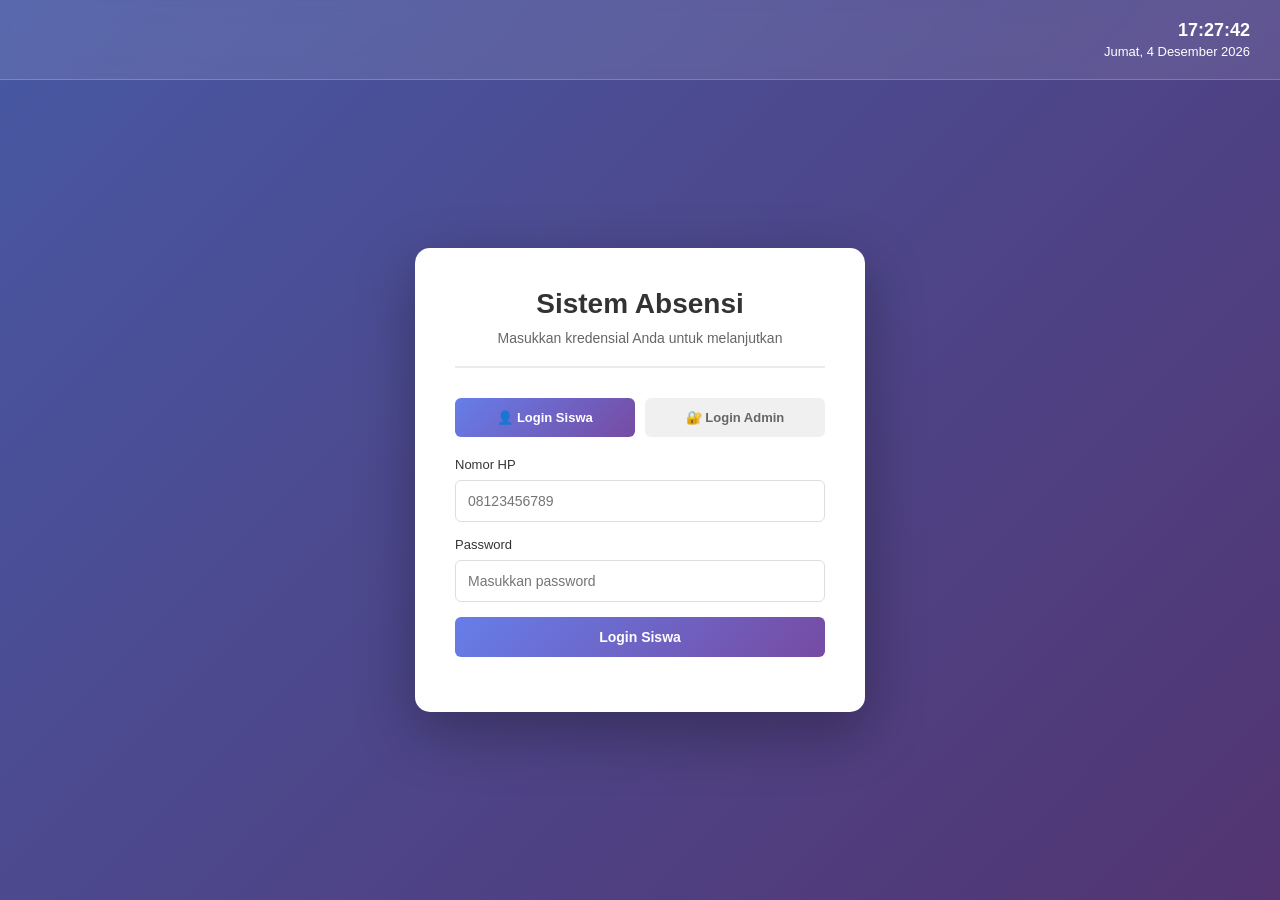
<file: index.html>
<!DOCTYPE html>
<html lang="id">
<head>
    <meta charset="UTF-8">
    <meta name="viewport" content="width=device-width, initial-scale=1.0">
    <title>Sistem Absensi QR Code - Login</title>
    <link rel="stylesheet" href="assets/css/main.css">
    <style>
        body {
            margin: 0;
            padding: 0;
            font-family: 'Segoe UI', Tahoma, Geneva, Verdana, sans-serif;
            background: linear-gradient(135deg, #667eea 0%, #764ba2 100%);
            min-height: 100vh;
        }
        
        .login-page {
            position: relative;
            width: 100%;
            min-height: 100vh;
            overflow: hidden;
        }
        
        .login-background {
            position: absolute;
            top: 0;
            left: 0;
            width: 100%;
            height: 100%;
            background: linear-gradient(135deg, #667eea 0%, #764ba2 100%);
            background-size: cover;
            background-position: center;
            z-index: 1;
        }
        
        .login-background::before {
            content: '';
            position: absolute;
            top: 0;
            left: 0;
            width: 100%;
            height: 100%;
            background: rgba(0, 0, 0, 0.3);
            z-index: 1;
        }
        
        .login-header-top {
            position: absolute;
            top: 0;
            left: 0;
            right: 0;
            height: 80px;
            display: flex;
            justify-content: space-between;
            align-items: center;
            padding: 15px 30px;
            z-index: 10;
            background: rgba(255, 255, 255, 0.1);
            backdrop-filter: blur(10px);
            border-bottom: 1px solid rgba(255, 255, 255, 0.2);
        }
        
        .logo-left {
            max-width: 80px;
            max-height: 80px;
            display: flex;
            align-items: center;
            justify-content: center;
            border-radius: 8px;
            overflow: hidden;
        }
        
        .clock-date {
            text-align: right;
            color: white;
            font-size: 13px;
            line-height: 1.4;
        }
        
        .clock-date .time {
            font-size: 18px;
            font-weight: bold;
        }
        
        .login-content {
            position: relative;
            z-index: 5;
            width: 100%;
            min-height: 100vh;
            display: flex;
            justify-content: center;
            align-items: center;
            padding: 20px;
            box-sizing: border-box;
        }
        
        .login-box-custom {
            background: white;
            border-radius: 15px;
            box-shadow: 0 20px 60px rgba(0, 0, 0, 0.3);
            padding: 40px;
            max-width: 450px;
            width: 100%;
            margin-top: 60px;
        }
        
        .login-box-custom .login-header {
            text-align: center;
            margin-bottom: 30px;
        }
        
        .login-box-custom h1 {
            color: #333;
            margin: 0;
            font-size: 28px;
            margin-bottom: 10px;
        }
        
        .login-box-custom p {
            color: #666;
            margin: 0;
            font-size: 14px;
        }
        
        .form-group label {
            display: block;
            margin-bottom: 8px;
            color: #333;
            font-weight: 500;
            font-size: 13px;
        }
        
        .form-group input {
            width: 100%;
            padding: 12px;
            border: 1px solid #ddd;
            border-radius: 6px;
            font-size: 14px;
            box-sizing: border-box;
            margin-bottom: 15px;
            transition: all 0.3s ease;
        }
        
        .form-group input:focus {
            outline: none;
            border-color: #667eea;
            box-shadow: 0 0 0 3px rgba(102, 126, 234, 0.1);
        }
        
        .tab-buttons {
            display: grid;
            grid-template-columns: 1fr 1fr;
            gap: 10px;
            margin-bottom: 20px;
        }
        
        .tab-btn {
            padding: 12px;
            border: none;
            border-radius: 6px;
            cursor: pointer;
            font-weight: 600;
            font-size: 13px;
            transition: all 0.3s ease;
            background: #f0f0f0;
            color: #666;
        }
        
        .tab-btn.active {
            background: linear-gradient(135deg, #667eea 0%, #764ba2 100%);
            color: white;
        }
        
        .btn-login {
            width: 100%;
            padding: 12px;
            background: linear-gradient(135deg, #667eea 0%, #764ba2 100%);
            color: white;
            border: none;
            border-radius: 6px;
            font-size: 14px;
            font-weight: 600;
            cursor: pointer;
            transition: all 0.3s ease;
            margin-bottom: 15px;
        }
        
        .btn-login:hover {
            transform: translateY(-2px);
            box-shadow: 0 10px 20px rgba(102, 126, 234, 0.3);
        }
        
        .alert-custom {
            padding: 12px 15px;
            border-radius: 6px;
            margin-bottom: 15px;
            font-size: 13px;
        }
        
        .alert-error {
            background: #f8d7da;
            color: #721c24;
            border: 1px solid #f5c6cb;
        }
        
        .alert-success {
            background: #d4edda;
            color: #155724;
            border: 1px solid #c3e6cb;
        }
        
        @media (max-width: 600px) {
            .login-box-custom {
                padding: 25px;
                margin-top: 100px;
            }
            
            .login-box-custom h1 {
                font-size: 22px;
            }
            
            .logo-left, .logo-right {
                max-width: 50px;
                max-height: 50px;
                font-size: 12px;
            }
            
            .login-header-top {
                height: 70px;
                padding: 10px 15px;
            }
        }
    </style>
</head>
<body>
    <div class="login-page">
        <!-- Background -->
        <div class="login-background" id="loginBackground"></div>
        
        <!-- Top Header with Logo and Clock -->
        <div class="login-header-top">
            <div class="logo-left" id="logoLeft">
                <!-- Logo will be loaded from localStorage -->
            </div>
            
            <div class="clock-date">
                <div class="time" id="clockTime">00:00:00</div>
                <div id="clockDate">Monday, 01 Jan 2024</div>
            </div>
        </div>
        
        <!-- Login Content -->
        <div class="login-content">
            <div class="login-box-custom">
                <div class="login-header">
                    <h1>Sistem Absensi</h1>
                    <p>Masukkan kredensial Anda untuk melanjutkan</p>
                </div>
                
                <div id="alertContainer"></div>
                
                <!-- Tab Navigation -->
                <div class="tab-buttons">
                    <button type="button" class="tab-btn active" id="tabSiswa" onclick="switchTab('siswa')">
                        👤 Login Siswa
                    </button>
                    <button type="button" class="tab-btn" id="tabAdmin" onclick="switchTab('admin')">
                        🔐 Login Admin
                    </button>
                </div>
                
                <!-- Student Login Form -->
                <form id="formSiswa">
                    <div class="form-group">
                        <label for="nomor_hp">Nomor HP</label>
                        <input type="text" id="nomor_hp" placeholder="08123456789" required>
                    </div>
                    
                    <div class="form-group">
                        <label for="password">Password</label>
                        <input type="password" id="password" placeholder="Masukkan password" required>
                    </div>
                    
                    <button type="submit" class="btn-login">Login Siswa</button>
                </form>
                
                <!-- Admin Login Form -->
                <form id="formAdmin" style="display: none;">
                    <div class="form-group">
                        <label for="username">Username</label>
                        <input type="text" id="username" placeholder="admin" required>
                    </div>
                    
                    <div class="form-group">
                        <label for="passwordAdmin">Password</label>
                        <input type="password" id="passwordAdmin" placeholder="Masukkan password" required>
                    </div>
                    
                    <button type="submit" class="btn-login">Login Admin</button>
                </form>
            </div>
        </div>
    </div>

    <script src="data.js"></script>
    <script src="assets/js/utils.js"></script>
    <script>
        // Clear existing session on login page
        DB.clearSession();
        
        // Load styling from localStorage
        function loadLoginPageStyling() {
            const customBackground = localStorage.getItem('login_background_image');
            if (customBackground) {
                document.getElementById('loginBackground').style.backgroundImage = `url('${customBackground}')`;
            }
            
            const logoLeftImage = localStorage.getItem('login_logo_left_image');
            const logoLeftContainer = document.getElementById('logoLeft');
            
            if (logoLeftImage) {
                // Load logo left image
                logoLeftContainer.innerHTML = '';
                const logoImg = document.createElement('img');
                logoImg.src = logoLeftImage;
                logoImg.style.maxWidth = '100%';
                logoImg.style.maxHeight = '100%';
                logoImg.style.objectFit = 'contain';
                logoLeftContainer.appendChild(logoImg);
            }
        }
        
        // Update clock and date
        function updateClockAndDate() {
            const now = new Date();
            
            const hours = String(now.getHours()).padStart(2, '0');
            const minutes = String(now.getMinutes()).padStart(2, '0');
            const seconds = String(now.getSeconds()).padStart(2, '0');
            document.getElementById('clockTime').textContent = `${hours}:${minutes}:${seconds}`;
            
            const options = { weekday: 'long', year: 'numeric', month: 'long', day: 'numeric' };
            const dateStr = now.toLocaleDateString('id-ID', options);
            document.getElementById('clockDate').textContent = dateStr;
        }
        
        // Switch Tab
        function switchTab(tab) {
            const formSiswa = document.getElementById('formSiswa');
            const formAdmin = document.getElementById('formAdmin');
            const tabSiswa = document.getElementById('tabSiswa');
            const tabAdmin = document.getElementById('tabAdmin');
            
            if (tab === 'siswa') {
                formSiswa.style.display = 'block';
                formAdmin.style.display = 'none';
                tabSiswa.classList.add('active');
                tabAdmin.classList.remove('active');
            } else {
                formSiswa.style.display = 'none';
                formAdmin.style.display = 'block';
                tabSiswa.classList.remove('active');
                tabAdmin.classList.add('active');
            }
        }
        
        // Student Login Handler
        document.getElementById('formSiswa').addEventListener('submit', function(e) {
            e.preventDefault();
            
            const nomor_hp = document.getElementById('nomor_hp').value.trim();
            const password = document.getElementById('password').value;
            
            if (!nomor_hp || !password) {
                showAlert('Nomor HP dan Password harus diisi!', 'error');
                return;
            }
            
            const siswa = DB.loginSiswa(nomor_hp, password);
            if (siswa) {
                DB.setSession({
                    type: 'siswa',
                    id: siswa.id,
                    nama: siswa.nama
                });
                // Redirect to QR verification after login
                showAlert('✓ Login berhasil! Melakukan verifikasi QR...', 'success');
                setTimeout(() => {
                    redirectTo('qr-verification.html');
                }, 1000);
            } else {
                showAlert('Nomor HP atau Password salah!', 'error');
            }
        });
        
        // Admin Login Handler
        document.getElementById('formAdmin').addEventListener('submit', function(e) {
            e.preventDefault();
            
            const username = document.getElementById('username').value.trim();
            const password = document.getElementById('passwordAdmin').value;
            
            if (!username || !password) {
                showAlert('Username dan Password harus diisi!', 'error');
                return;
            }
            
            const admin = DB.loginAdmin(username, password);
            if (admin) {
                DB.setSession({
                    type: 'admin',
                    id: admin.id,
                    nama: admin.nama
                });
                // Admin goes directly to admin panel (no QR verification)
                showAlert('✓ Login admin berhasil!', 'success');
                setTimeout(() => {
                    redirectTo('admin.html');
                }, 1000);
            } else {
                showAlert('Username atau Password salah!', 'error');
            }
        });
        
        // Show Alert
        function showAlert(message, type = 'info') {
            const alertDiv = document.createElement('div');
            alertDiv.className = `alert-custom alert-${type}`;
            alertDiv.innerHTML = `<span>${message}</span>`;
            
            const container = document.getElementById('alertContainer');
            container.innerHTML = '';
            container.appendChild(alertDiv);
            
            if (type !== 'error') {
                setTimeout(() => {
                    alertDiv.remove();
                }, 3000);
            }
        }
        
        // Check if already logged in
        const session = localStorage.getItem('session');
        if (session) {
            const sessionData = JSON.parse(session);
            if (sessionData.type === 'siswa') {
                // Redirect to absen-user if already logged in
                redirectTo('absen-user.html');
            } else if (sessionData.type === 'admin') {
                // Redirect to admin if already logged in
                redirectTo('admin.html');
            }
        }
        
        // Initialize
        loadLoginPageStyling();
        updateClockAndDate();
        setInterval(updateClockAndDate, 1000);
    </script>
</body>
</html>
</file>
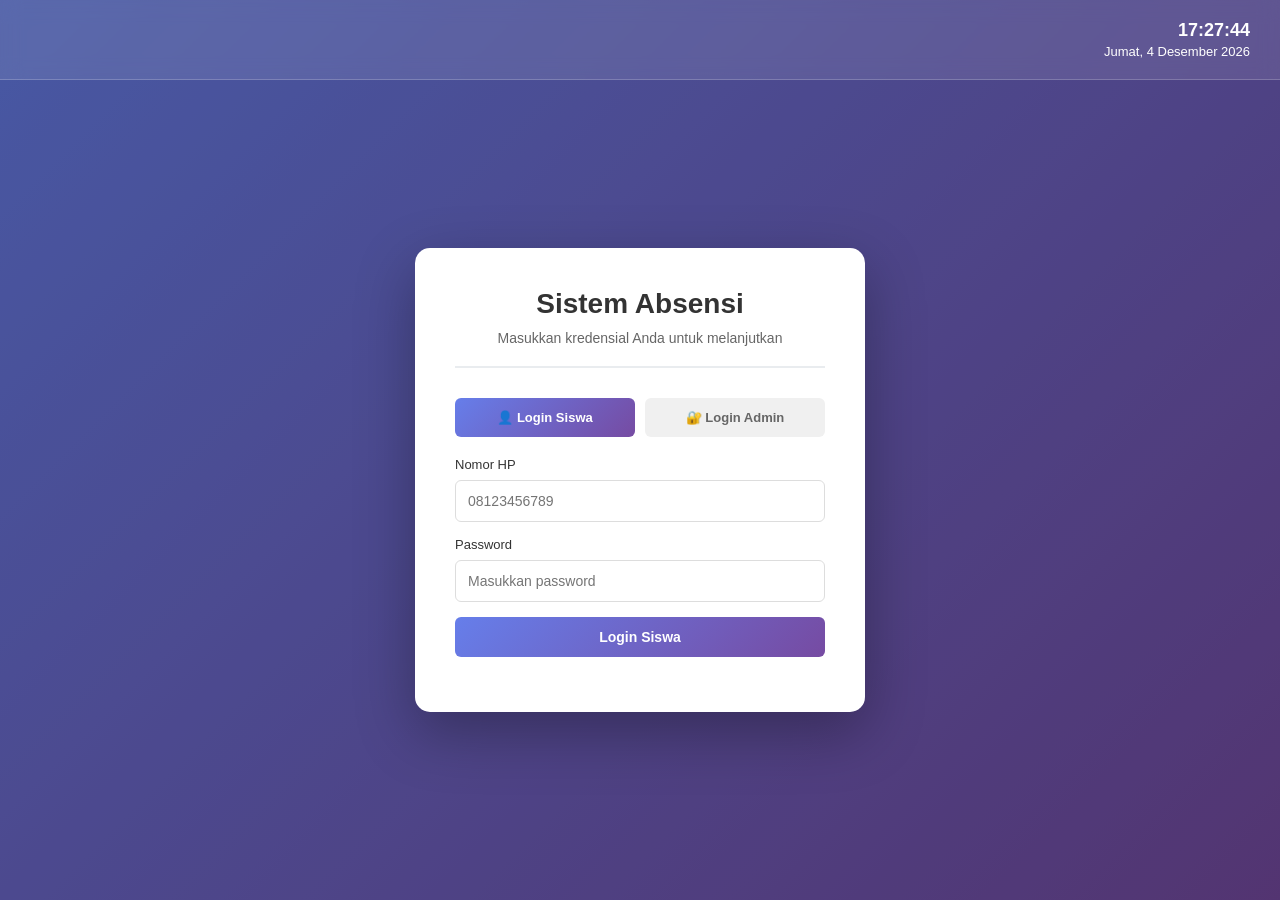
<file: absen-user.html>
<!DOCTYPE html>
<html lang="id">
<head>
    <meta charset="UTF-8">
    <meta name="viewport" content="width=device-width, initial-scale=1.0">
    <title>Absensi Masuk - Sistem Absensi</title>
    <link rel="stylesheet" href="assets/css/main.css">
</head>
<body>
    <div class="container">
        <div class="absen-box">
            <div class="absen-header">
                <h1>Absensi Masuk (Pagi)</h1>
                <p id="tanggal"></p>
            </div>
            
            <div id="alertContainer"></div>
            
            <!-- Time Display -->
            <div class="time-display">
                <div class="time" id="timeDisplay">06:00:00</div>
                <div class="status" id="timeStatus">Menunggu...</div>
            </div>
            
            <!-- Student Info -->
            <div style="background: #f8f9fa; padding: 15px; border-radius: 8px; margin-bottom: 20px;">
                <div style="display: grid; grid-template-columns: 1fr 1fr; gap: 10px; font-size: 14px;">
                    <div>
                        <p style="color: #666; margin-bottom: 3px;">Nama</p>
                        <p style="font-weight: 600;" id="studentName">-</p>
                    </div>
                    <div>
                        <p style="color: #666; margin-bottom: 3px;">Kelas</p>
                        <p style="font-weight: 600;" id="studentClass">-</p>
                    </div>
                    <div>
                        <p style="color: #666; margin-bottom: 3px;">Bidang</p>
                        <p style="font-weight: 600;" id="studentField">-</p>
                    </div>
                    <div>
                        <p style="color: #666; margin-bottom: 3px;">No HP</p>
                        <p style="font-weight: 600;" id="studentPhone">-</p>
                    </div>
                </div>
            </div>
            
            <!-- Attendance Form -->
            <form id="absenForm" class="absen-form">
                <div class="form-group">
                    <label for="status">Pilih Status Kehadiran</label>
                    <select id="status" name="status" required>
                        <option value="">-- Pilih Status --</option>
                        <option value="Hadir">Hadir</option>
                        <option value="Sakit">Sakit</option>
                        <option value="Izin">Izin</option>
                        <option value="Absen">Absen</option>
                    </select>
                </div>
                
                <!-- Conditional fields for Sakit/Izin/Absen -->
                <div id="reasonSection" style="display: none;">
                    <div class="form-group">
                        <label for="keterangan">Keterangan</label>
                        <textarea id="keterangan" name="keterangan" rows="3" placeholder="Jelaskan alasan Anda..."></textarea>
                    </div>
                    
                    <div class="form-group">
                        <label for="buktiFile">Bukti (Foto/Video)</label>
                        <div class="file-input-wrapper">
                            <input type="file" id="buktiFile" name="buktiFile" accept="image/*,video/*">
                            <label for="buktiFile" class="file-input-label">
                                📎 Pilih File (JPG, PNG, MP4, AVI - Max 10MB)
                            </label>
                            <div class="file-name" id="fileName"></div>
                        </div>
                    </div>
                </div>
                
                <!-- Warning Message -->
                <div id="warningMessage" style="display: none;" class="alert alert-warning">
                    <span id="warningText"></span>
                </div>
                
                <!-- Submit Button -->
                <button type="submit" class="btn btn-primary" id="submitBtn" disabled>
                    Kirim Absensi
                </button>
            </form>
            
            <!-- Logout -->
            <button type="button" class="btn btn-secondary" onclick="logout()" style="width: 100%; margin-top: 10px;">
                Logout
            </button>
        </div>
    </div>

    <script src="data.js"></script>
    <script src="assets/js/utils.js"></script>
    <script>
        const session = checkStudentLogin();
        const siswa = DB.getSiswaById(session.user_id);
        
        // Check if already attended
        const todayAbsensi = DB.getTodayAbsensi(session.user_id);
        if (todayAbsensi) {
            redirectTo('download-absen.html');
        }
        
        // Display student info
        function displayStudentInfo() {
            document.getElementById('studentName').textContent = siswa.nama;
            document.getElementById('studentClass').textContent = siswa.kelas;
            document.getElementById('studentField').textContent = siswa.bidang || '-';
            document.getElementById('studentPhone').textContent = siswa.nomor_hp;
            
            // Display today's date
            const today = new Date();
            document.getElementById('tanggal').textContent = today.toLocaleDateString('id-ID', {
                weekday: 'long',
                year: 'numeric',
                month: 'long',
                day: 'numeric'
            });
        }
        
        // Update time display and check if can attend
        function updateTimeStatus() {
            const now = new Date();
            const hours = String(now.getHours()).padStart(2, '0');
            const minutes = String(now.getMinutes()).padStart(2, '0');
            const seconds = String(now.getSeconds()).padStart(2, '0');
            
            document.getElementById('timeDisplay').textContent = `${hours}:${minutes}:${seconds}`;
            
            // Check if can attend (6:00 AM or later)
            if (now.getHours() < 6) {
                document.getElementById('timeStatus').textContent = 'Belum bisa absensi (mulai jam 06:00)';
                document.getElementById('submitBtn').disabled = true;
                document.getElementById('warningMessage').style.display = 'block';
                document.getElementById('warningText').textContent = 'Anda hanya bisa melakukan absensi mulai pukul 06:00 pagi.';
                
                // Can't select Hadir before 6 AM
                const statusSelect = document.getElementById('status');
                const hadirOption = statusSelect.querySelector('option[value="Hadir"]');
                hadirOption.disabled = true;
                hadirOption.textContent = 'Hadir (Tersedia jam 06:00)';
            } else {
                document.getElementById('timeStatus').textContent = 'Siap untuk absensi';
                document.getElementById('warningMessage').style.display = 'none';
                
                // Can select Hadir
                const statusSelect = document.getElementById('status');
                const hadirOption = statusSelect.querySelector('option[value="Hadir"]');
                hadirOption.disabled = false;
                hadirOption.textContent = 'Hadir';
            }
        }
        
        // Start time updates
        updateTimeStatus();
        startClockUpdate();
        setInterval(updateTimeStatus, 1000);
        
        // Handle status change
        document.getElementById('status').addEventListener('change', function() {
            const status = this.value;
            const reasonSection = document.getElementById('reasonSection');
            const submitBtn = document.getElementById('submitBtn');
            
            if (status === 'Sakit' || status === 'Izin' || status === 'Absen') {
                reasonSection.style.display = 'block';
            } else {
                reasonSection.style.display = 'none';
            }
            
            // Enable submit button if time is valid
            if (canAttend() || status !== 'Hadir') {
                submitBtn.disabled = false;
            }
        });
        
        // Handle file input
        document.getElementById('buktiFile').addEventListener('change', function() {
            const file = this.files[0];
            if (file) {
                const maxSize = 10 * 1024 * 1024; // 10MB
                const allowedTypes = ['image/jpeg', 'image/png', 'video/mp4', 'video/avi'];
                
                if (file.size > maxSize) {
                    showAlert('Ukuran file terlalu besar (max 10MB)', 'error');
                    this.value = '';
                    return;
                }
                
                if (!allowedTypes.includes(file.type)) {
                    showAlert('Format file tidak diperbolehkan', 'error');
                    this.value = '';
                    return;
                }
                
                document.getElementById('fileName').textContent = `✓ ${file.name}`;
            } else {
                document.getElementById('fileName').textContent = '';
            }
        });
        
        // Form submission
        document.getElementById('absenForm').addEventListener('submit', function(e) {
            e.preventDefault();
            
            const status = document.getElementById('status').value;
            
            if (!status) {
                showAlert('Pilih status terlebih dahulu!', 'error');
                return;
            }
            
            // Check if trying to mark "Hadir" before 6:00 AM
            if (status === 'Hadir' && !canAttend()) {
                showAlert('Anda tidak bisa melakukan absensi sebelum pukul 06:00!', 'error');
                return;
            }
            
            const jamMasuk = getCurrentTime();
            const statusWaktu = status === 'Hadir' ? getStatusWaktu(jamMasuk) : null;
            const keterangan = document.getElementById('keterangan').value.trim();
            
            // Handle file upload (simulate)
            const buktiFile = document.getElementById('buktiFile').files[0];
            let buktiFileName = null;
            
            if (buktiFile) {
                // Store file in localStorage as base64 (limited)
                const reader = new FileReader();
                reader.onload = function(event) {
                    buktiFileName = `bukti_${Date.now()}`;
                    
                    // Save attendance
                    const absenData = {
                        siswa_id: session.user_id,
                        jam_masuk: jamMasuk,
                        status: status,
                        status_waktu: statusWaktu,
                        keterangan: keterangan,
                        bukti_file: buktiFileName
                    };
                    
                    DB.saveAbsensiMasuk(absenData);
                    showAlert('Absensi berhasil disimpan!', 'success');
                    
                    setTimeout(() => {
                        redirectTo('download-absen.html');
                    }, 1000);
                };
                reader.readAsDataURL(buktiFile);
            } else {
                // Save attendance without file
                const absenData = {
                    siswa_id: session.user_id,
                    jam_masuk: jamMasuk,
                    status: status,
                    status_waktu: statusWaktu,
                    keterangan: keterangan,
                    bukti_file: null
                };
                
                DB.saveAbsensiMasuk(absenData);
                showAlert('Absensi berhasil disimpan!', 'success');
                
                setTimeout(() => {
                    redirectTo('download-absen.html');
                }, 1000);
            }
        });
        
        // Show Alert
        function showAlert(message, type = 'info') {
            const alertDiv = document.createElement('div');
            alertDiv.className = `alert alert-${type}`;
            alertDiv.innerHTML = `<span>${message}</span>`;
            
            const container = document.getElementById('alertContainer');
            container.innerHTML = '';
            container.appendChild(alertDiv);
        }
        
        // Initialize
        displayStudentInfo();
    </script>
</body>
</html>
</file>
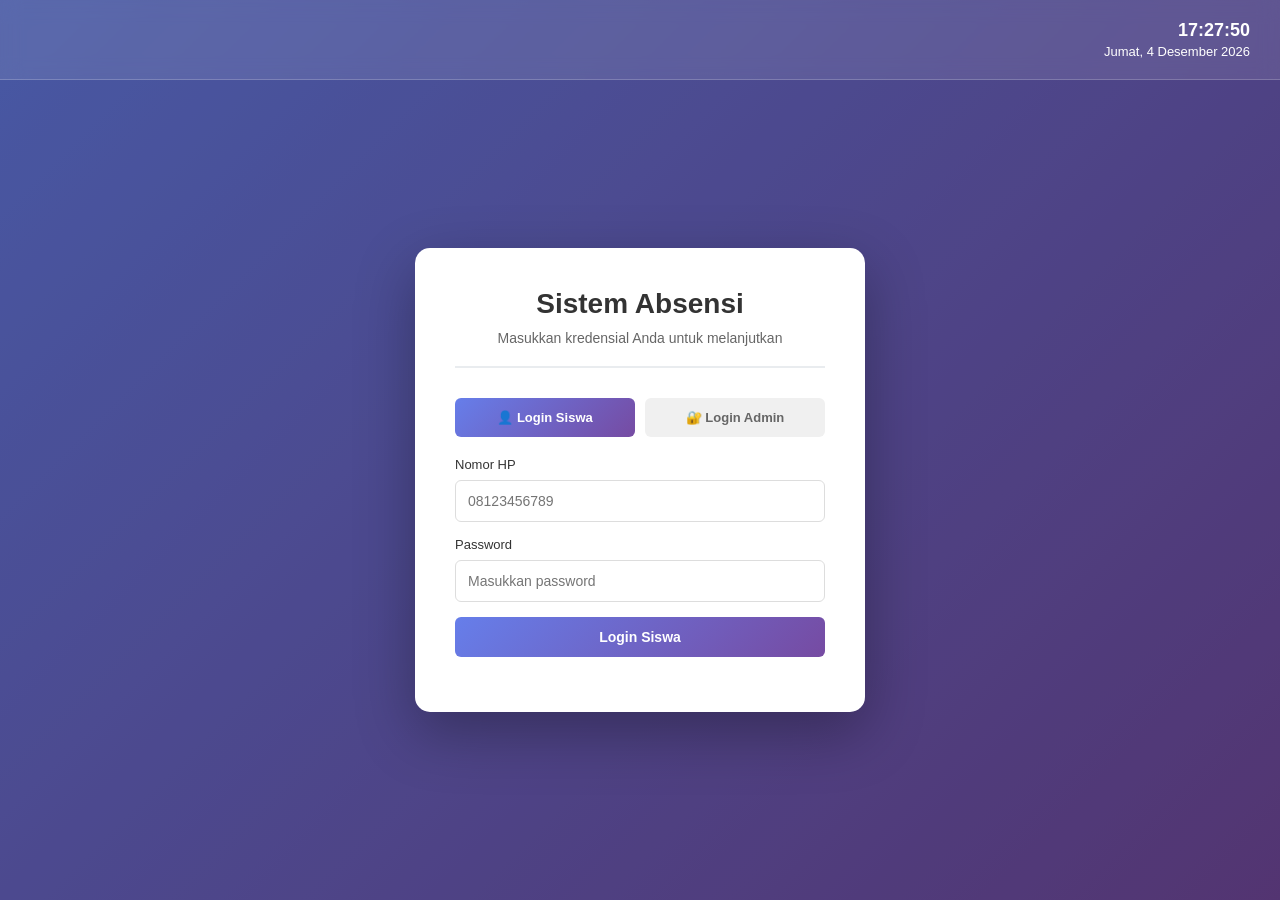
<file: pulang.html>
<!DOCTYPE html>
<html lang="id">
<head>
    <meta charset="UTF-8">
    <meta name="viewport" content="width=device-width, initial-scale=1.0">
    <title>Absensi Pulang - Sistem Absensi</title>
    <link rel="stylesheet" href="assets/css/main.css">
</head>
<body>
    <div class="container">
        <div class="absen-box">
            <div class="absen-header">
                <h1>Absensi Pulang (Sore)</h1>
                <p id="tanggal"></p>
            </div>
            
            <div id="alertContainer"></div>
            
            <!-- Time Display -->
            <div class="time-display">
                <div class="time" id="timeDisplay">12:00:00</div>
                <div class="status" id="timeStatus">Menunggu jam 12:00...</div>
            </div>
            
            <!-- Student Info -->
            <div style="background: #f8f9fa; padding: 15px; border-radius: 8px; margin-bottom: 20px;">
                <div style="display: grid; grid-template-columns: 1fr 1fr; gap: 10px; font-size: 14px;">
                    <div>
                        <p style="color: #666; margin-bottom: 3px;">Nama</p>
                        <p style="font-weight: 600;" id="studentName">-</p>
                    </div>
                    <div>
                        <p style="color: #666; margin-bottom: 3px;">Kelas</p>
                        <p style="font-weight: 600;" id="studentClass">-</p>
                    </div>
                </div>
            </div>
            
            <!-- Morning Attendance Status -->
            <div style="background: #e7f3ff; padding: 15px; border-radius: 8px; margin-bottom: 20px; border-left: 4px solid #667eea;">
                <p style="font-size: 12px; color: #666; margin-bottom: 5px;">Status Masuk Hari Ini</p>
                <div style="font-weight: 600; color: #004085;" id="statusMasuk">-</div>
            </div>
            
            <!-- Pulang Form -->
            <form id="pulangForm" class="absen-form">
                <!-- Jam Login Terakhir -->
                <div style="background: #fff3cd; padding: 15px; border-radius: 8px; margin-bottom: 20px; border-left: 4px solid #ffc107;">
                    <p style="font-size: 12px; color: #856404; margin-bottom: 5px;"><strong>Jam Login Terakhir:</strong></p>
                    <div style="font-weight: 600; color: #856404; font-size: 16px;" id="jamMasuk">-</div>
                </div>
                
                <!-- Auto Status Detection -->
                <div style="background: #e7f3ff; padding: 15px; border-radius: 8px; margin-bottom: 20px; border-left: 4px solid #0066cc;">
                    <p style="font-size: 12px; color: #004085; margin-bottom: 5px;"><strong>Status Pulang (Auto-Detected):</strong></p>
                    <div style="font-weight: 600; color: #0066cc; font-size: 16px;" id="statusPulangDisplay">
                        <span style="color: #999;">Menghitung...</span>
                    </div>
                </div>
                
                <!-- Submit Button -->
                <button type="submit" class="btn btn-primary" id="submitBtn" disabled style="width: 100%;">
                    📤 Kirim Absensi Pulang
                </button>
            </form>
            
            <!-- Back Button -->
            <button type="button" class="btn btn-secondary" onclick="goBack()" style="width: 100%; margin-top: 10px;">
                Kembali ke Dashboard
            </button>
            
            <!-- Logout -->
            <button type="button" class="btn btn-secondary" onclick="logout()" style="width: 100%; margin-top: 10px;">
                Logout
            </button>
        </div>
    </div>

    <!-- Modal Konfirmasi Pulang -->
    <div id="modalKonfirmasi" style="display: none; position: fixed; top: 0; left: 0; right: 0; bottom: 0; background: rgba(0,0,0,0.5); z-index: 1000; display: flex; align-items: center; justify-content: center;">
        <div style="background: white; padding: 30px; border-radius: 15px; text-align: center; max-width: 400px; margin: auto; box-shadow: 0 10px 40px rgba(0,0,0,0.3);">
            <h2 style="margin-bottom: 20px; color: #333;">Konfirmasi Absensi Pulang</h2>
            
            <div style="background: #f8f9fa; padding: 20px; border-radius: 8px; margin-bottom: 20px; text-align: left;">
                <div style="margin-bottom: 15px;">
                    <p style="color: #666; font-size: 12px; margin-bottom: 5px;"><strong>Jam Login:</strong></p>
                    <p style="font-size: 16px; font-weight: 600; color: #333;" id="modalJamMasuk">-</p>
                </div>
                
                <div style="margin-bottom: 15px;">
                    <p style="color: #666; font-size: 12px; margin-bottom: 5px;"><strong>Jam Pulang:</strong></p>
                    <p style="font-size: 16px; font-weight: 600; color: #333;" id="modalJamKeluar">-</p>
                </div>
                
                <div style="padding-top: 15px; border-top: 1px solid #ddd;">
                    <p style="color: #666; font-size: 12px; margin-bottom: 5px;"><strong>Status Pulang:</strong></p>
                    <p style="font-size: 16px; font-weight: 600;" id="modalStatusDisplay">-</p>
                </div>
                
                <div style="margin-top: 15px; padding-top: 15px; border-top: 1px solid #ddd;">
                    <p style="color: #666; font-size: 12px; margin-bottom: 5px;"><strong>Keterangan:</strong></p>
                    <p style="font-size: 13px; color: #333;" id="modalKeterangan">-</p>
                </div>
            </div>
            
            <div style="display: grid; grid-template-columns: 1fr 1fr; gap: 10px;">
                <button type="button" class="btn btn-primary" onclick="confirmPulang()" style="width: 100%;">
                    ✓ Konfirmasi
                </button>
                <button type="button" class="btn btn-secondary" onclick="closePulangModal()" style="width: 100%;">
                    ✕ Batal
                </button>
            </div>
        </div>
    </div>

    <script src="data.js"></script>
    <script src="assets/js/utils.js"></script>
    <script>
        const session = checkStudentLogin();
        const siswa = DB.getSiswaById(session.user_id);
        let currentStatusPulang = null;
        let currentKeterangan = null;
        
        // Check morning attendance
        const todayAbsensi = DB.getTodayAbsensi(session.user_id);
        if (!todayAbsensi) {
            showAlert('Anda belum melakukan absensi masuk!', 'error');
            setTimeout(() => {
                redirectTo('absen-user.html');
            }, 2000);
        }
        
        // Check if already left
        const todayPulang = DB.getTodayPulang(session.user_id);
        if (todayPulang) {
            redirectTo('download-absen.html');
        }
        
        // Display student info
        function displayStudentInfo() {
            document.getElementById('studentName').textContent = siswa.nama;
            document.getElementById('studentClass').textContent = siswa.kelas;
            
            // Display today's date
            const today = new Date();
            document.getElementById('tanggal').textContent = today.toLocaleDateString('id-ID', {
                weekday: 'long',
                year: 'numeric',
                month: 'long',
                day: 'numeric'
            });
            
            // Display morning attendance
            if (todayAbsensi) {
                const statusText = todayAbsensi.status;
                const statusBadge = document.createElement('span');
                statusBadge.className = 'badge badge-primary';
                statusBadge.textContent = statusText;
                document.getElementById('statusMasuk').innerHTML = '';
                document.getElementById('statusMasuk').appendChild(statusBadge);
                
                if (todayAbsensi.status_waktu) {
                    document.getElementById('statusMasuk').innerHTML += 
                        ` <span style="margin-left: 10px; font-size: 12px; color: #666;">${todayAbsensi.status_waktu}</span>`;
                }
                
                // Display jam masuk
                document.getElementById('jamMasuk').textContent = todayAbsensi.jam_masuk;
            }
        }
        
        // Detect status pulang berdasarkan jam
        function detectStatusPulang() {
            const now = new Date();
            const hours = now.getHours();
            const minutes = now.getMinutes();
            
            let status = '';
            let keterangan = '';
            
            if (hours >= 12 && hours <= 15 || (hours === 15 && minutes <= 40)) {
                // 12:00 - 15:40
                status = 'Pulang Cepat';
                keterangan = 'Anda pulang lebih awal dari waktu standar.';
            } else if ((hours === 15 && minutes > 40) || (hours === 16 && minutes <= 10)) {
                // 15:41 - 16:10
                status = 'Tepat Waktu';
                keterangan = 'Anda pulang sesuai dengan jam standar.';
            } else if (hours >= 16 && hours <= 22 || (hours === 22 && minutes === 0)) {
                // 16:11 - 22:00
                status = 'Lembur';
                keterangan = 'Anda melakukan kerja lembur.';
            } else if (hours > 22 || hours < 12) {
                status = 'Di luar jam operasional';
                keterangan = 'Absensi pulang hanya tersedia antara 12:00 - 22:00.';
            }
            
            return { status, keterangan };
        }
        
        // Display status pulang
        function updateStatusDisplay() {
            const detection = detectStatusPulang();
            const statusElement = document.getElementById('statusPulangDisplay');
            
            if (detection.status) {
                statusElement.innerHTML = `<span style="color: #0066cc;">${detection.status}</span>`;
            } else {
                statusElement.innerHTML = `<span style="color: #999;">Sistem menghitung status...</span>`;
            }
        }
        
        // Update time display and check if can leave
        function updateTimeStatus() {
            const now = new Date();
            const hours = String(now.getHours()).padStart(2, '0');
            const minutes = String(now.getMinutes()).padStart(2, '0');
            const seconds = String(now.getSeconds()).padStart(2, '0');
            
            document.getElementById('timeDisplay').textContent = `${hours}:${minutes}:${seconds}`;
            
            // Check if can leave (12:00 PM or later and before 22:00)
            if (now.getHours() >= 12 && now.getHours() < 22) {
                document.getElementById('timeStatus').textContent = '✓ Siap untuk absensi pulang';
                document.getElementById('submitBtn').disabled = false;
            } else if (now.getHours() === 22) {
                document.getElementById('timeStatus').textContent = '✓ Siap untuk absensi pulang';
                document.getElementById('submitBtn').disabled = false;
            } else {
                const hoursUntil = 12 - now.getHours();
                document.getElementById('timeStatus').textContent = `Terbuka dalam ${hoursUntil} jam`;
                document.getElementById('submitBtn').disabled = true;
            }
            
            updateStatusDisplay();
        }
        
        // Start time updates
        updateTimeStatus();
        startClockUpdate();
        setInterval(updateTimeStatus, 1000);
        
        // Form submission - Open confirmation modal
        document.getElementById('pulangForm').addEventListener('submit', function(e) {
            e.preventDefault();
            
            const now = new Date();
            if (now.getHours() < 12) {
                showAlert('Anda hanya bisa melakukan absensi pulang mulai pukul 12:00!', 'error');
                return;
            }
            
            // Detect status dan keterangan
            const detection = detectStatusPulang();
            currentStatusPulang = detection.status;
            currentKeterangan = detection.keterangan;
            
            // Fill modal
            document.getElementById('modalJamMasuk').textContent = todayAbsensi.jam_masuk;
            
            const jamNow = String(now.getHours()).padStart(2, '0') + ':' + 
                          String(now.getMinutes()).padStart(2, '0') + ':' +
                          String(now.getSeconds()).padStart(2, '0');
            document.getElementById('modalJamKeluar').textContent = jamNow;
            
            const statusBadge = document.createElement('span');
            statusBadge.style.background = '#0066cc';
            statusBadge.style.color = 'white';
            statusBadge.style.padding = '5px 10px';
            statusBadge.style.borderRadius = '4px';
            statusBadge.style.display = 'inline-block';
            statusBadge.textContent = detection.status;
            
            document.getElementById('modalStatusDisplay').innerHTML = '';
            document.getElementById('modalStatusDisplay').appendChild(statusBadge);
            
            document.getElementById('modalKeterangan').textContent = detection.keterangan;
            
            // Open modal
            document.getElementById('modalKonfirmasi').style.display = 'flex';
        });
        
        // Confirm pulang
        function confirmPulang() {
            const now = new Date();
            const jamKeluar = String(now.getHours()).padStart(2, '0') + ':' + 
                            String(now.getMinutes()).padStart(2, '0') + ':' +
                            String(now.getSeconds()).padStart(2, '0');
            
            const pulangData = {
                siswa_id: session.user_id,
                jam_keluar: jamKeluar,
                status_pulang: currentStatusPulang
            };
            
            DB.saveAbsensiKeluar(pulangData);
            showAlert('✓ Absensi pulang berhasil disimpan!', 'success');
            
            setTimeout(() => {
                redirectTo('download-absen.html');
            }, 1500);
        }
        
        // Close modal
        function closePulangModal() {
            document.getElementById('modalKonfirmasi').style.display = 'none';
        }
        
        // Show Alert
        function showAlert(message, type = 'info') {
            const alertDiv = document.createElement('div');
            alertDiv.className = `alert alert-${type}`;
            alertDiv.innerHTML = `<span style="white-space: pre-wrap;">${message}</span>`;
            
            const container = document.getElementById('alertContainer');
            container.innerHTML = '';
            container.appendChild(alertDiv);
        }
        
        function goBack() {
            redirectTo('download-absen.html');
        }
        
        // Initialize
        displayStudentInfo();
    </script>
</body>
</html>
</file>
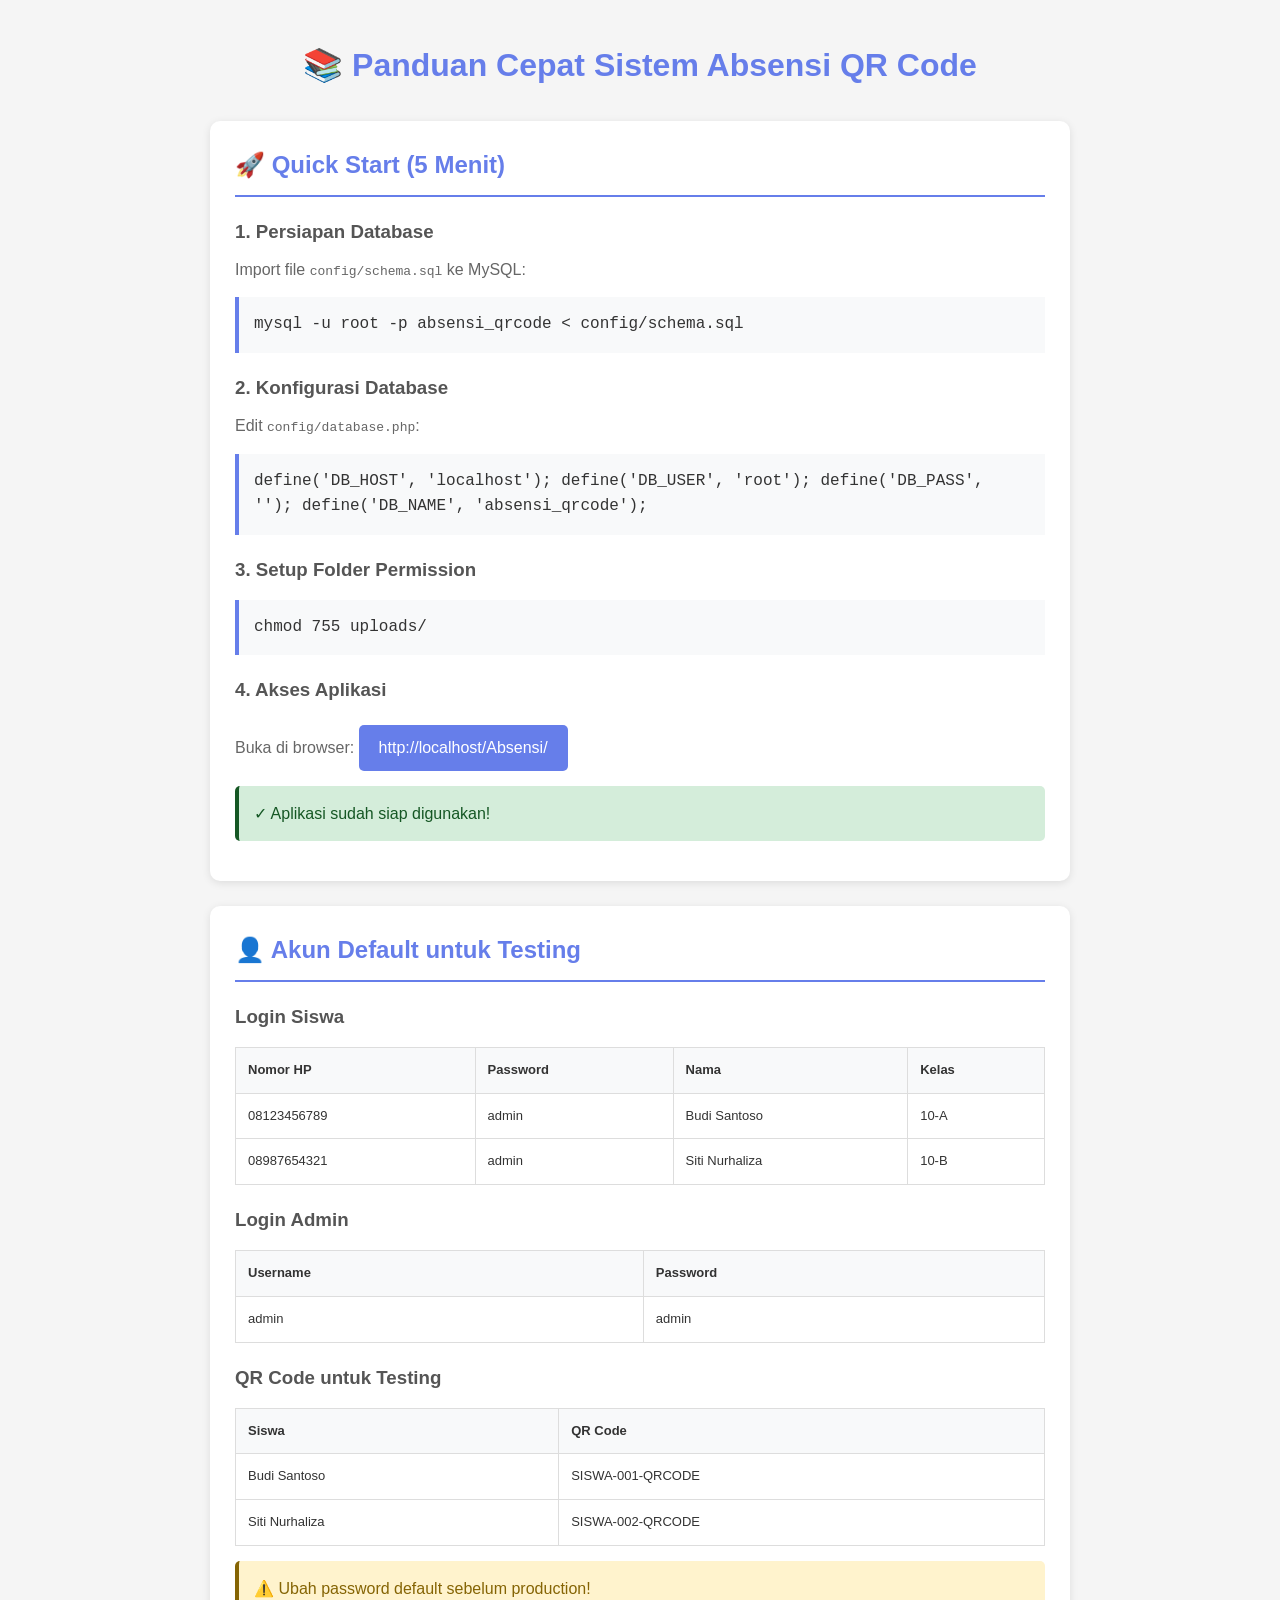
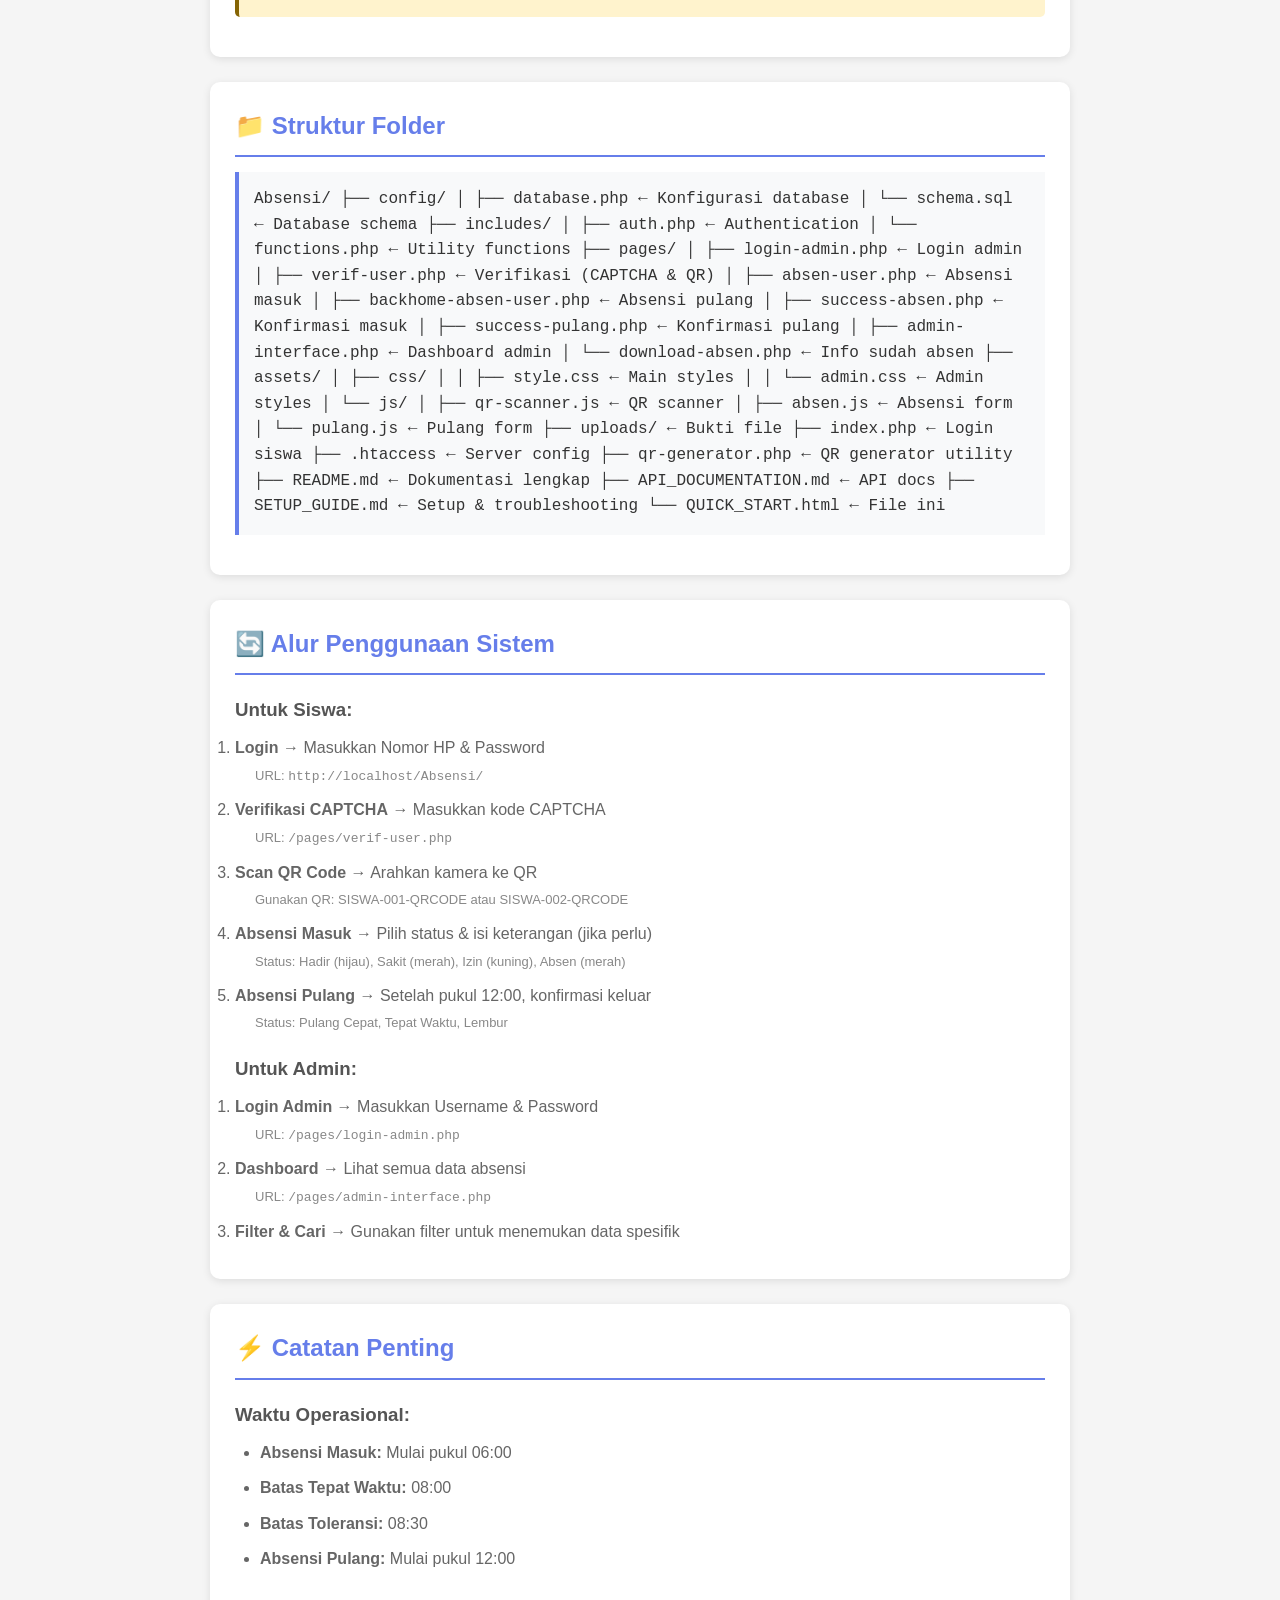
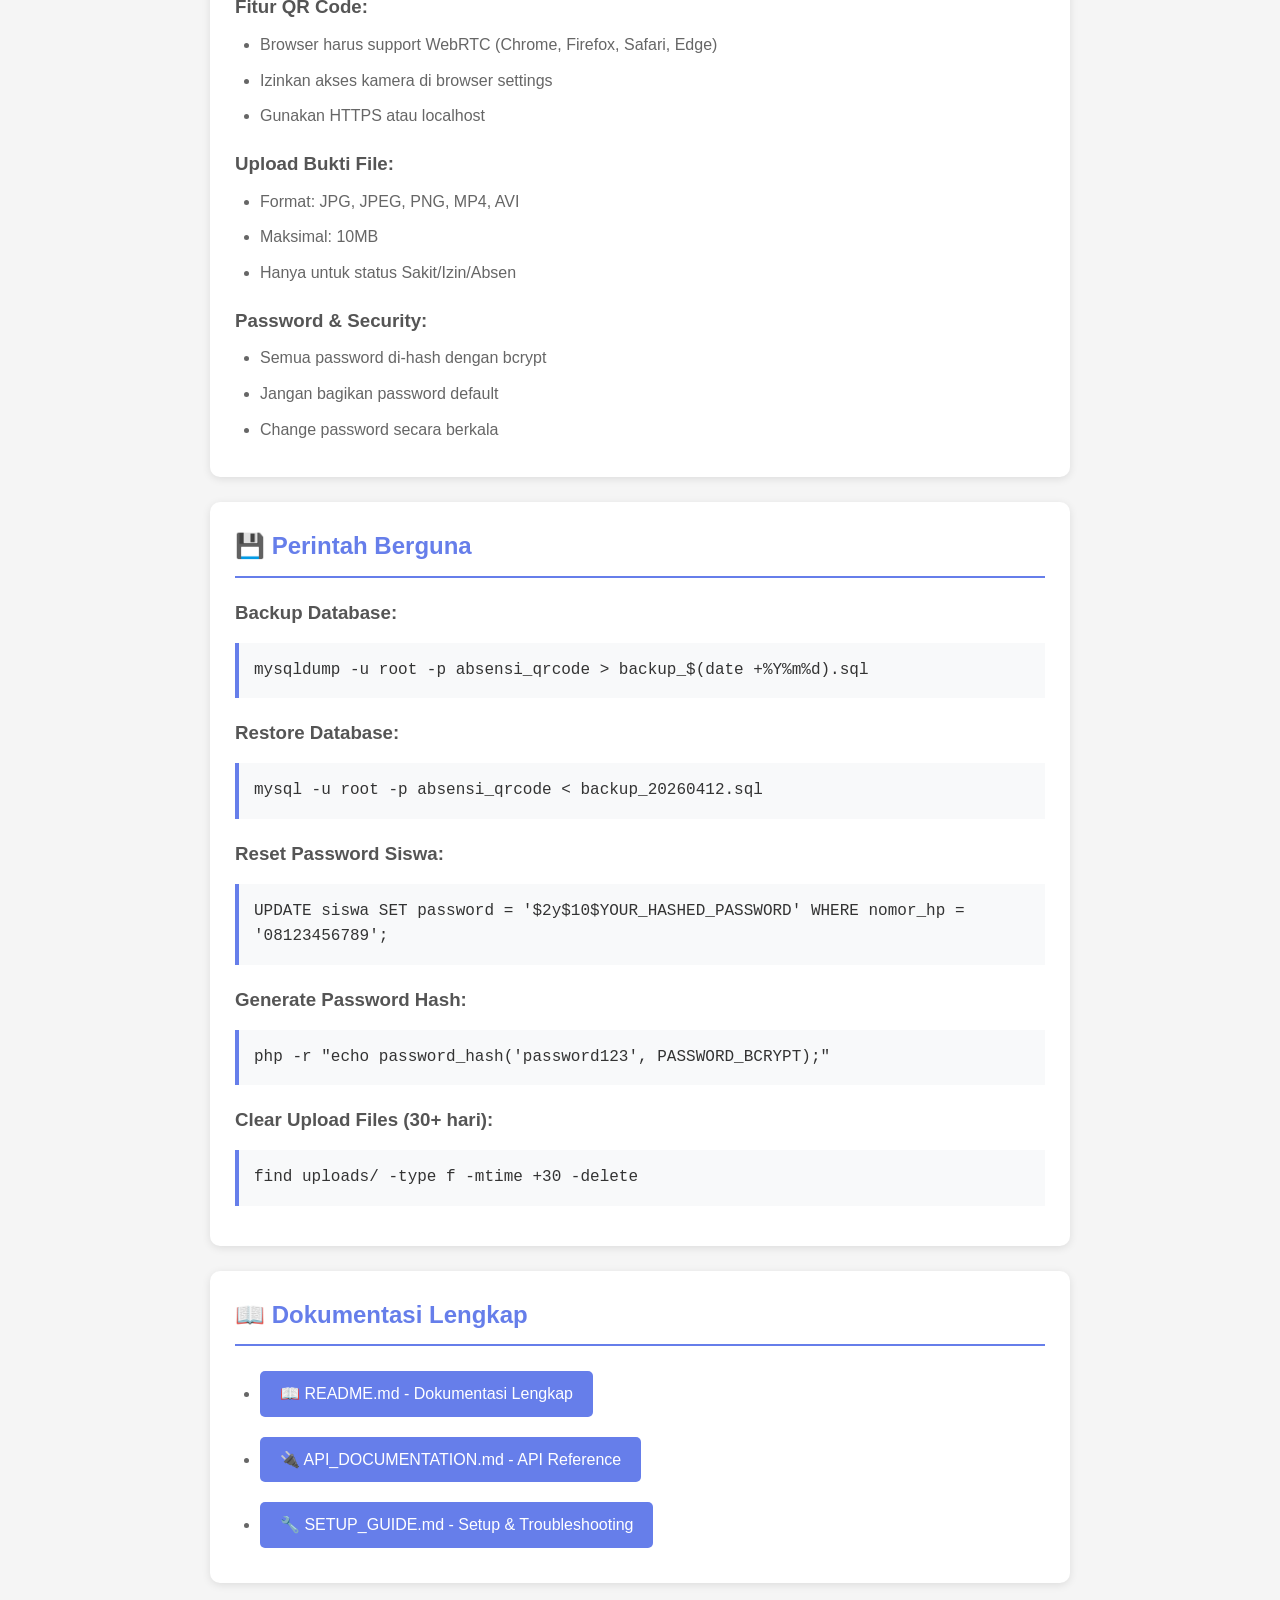
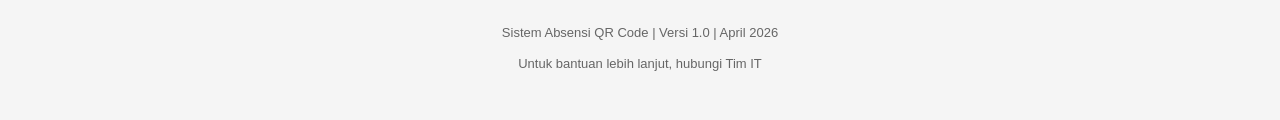
<file: QUICK_START.html>
<!DOCTYPE html>
<html lang="id">
<head>
    <meta charset="UTF-8">
    <meta name="viewport" content="width=device-width, initial-scale=1.0">
    <title>Panduan Cepat - Sistem Absensi QR Code</title>
    <style>
        * {
            margin: 0;
            padding: 0;
            box-sizing: border-box;
        }
        
        body {
            font-family: 'Segoe UI', Tahoma, Geneva, Verdana, sans-serif;
            line-height: 1.6;
            color: #333;
            background: #f5f5f5;
        }
        
        .container {
            max-width: 900px;
            margin: 0 auto;
            padding: 40px 20px;
        }
        
        h1 {
            color: #667eea;
            margin-bottom: 30px;
            text-align: center;
        }
        
        .section {
            background: white;
            padding: 25px;
            margin-bottom: 25px;
            border-radius: 10px;
            box-shadow: 0 2px 8px rgba(0, 0, 0, 0.1);
        }
        
        h2 {
            color: #667eea;
            margin-bottom: 15px;
            border-bottom: 2px solid #667eea;
            padding-bottom: 10px;
        }
        
        h3 {
            color: #555;
            margin-top: 20px;
            margin-bottom: 10px;
        }
        
        p, li {
            margin-bottom: 10px;
            color: #666;
        }
        
        ul {
            margin-left: 25px;
        }
        
        .code-block {
            background: #f8f9fa;
            padding: 15px;
            border-left: 4px solid #667eea;
            margin: 15px 0;
            font-family: 'Courier New', monospace;
            overflow-x: auto;
        }
        
        .alert {
            padding: 15px;
            margin: 15px 0;
            border-radius: 5px;
        }
        
        .alert-info {
            background: #d1ecf1;
            color: #0c5460;
            border-left: 4px solid #0c5460;
        }
        
        .alert-warning {
            background: #fff3cd;
            color: #856404;
            border-left: 4px solid #856404;
        }
        
        .alert-success {
            background: #d4edda;
            color: #155724;
            border-left: 4px solid #155724;
        }
        
        .table-structure {
            margin: 15px 0;
            border-collapse: collapse;
            width: 100%;
            font-size: 13px;
        }
        
        .table-structure th,
        .table-structure td {
            border: 1px solid #ddd;
            padding: 12px;
            text-align: left;
        }
        
        .table-structure th {
            background: #f8f9fa;
            font-weight: 600;
        }
        
        .btn {
            display: inline-block;
            background: #667eea;
            color: white;
            padding: 10px 20px;
            border-radius: 5px;
            text-decoration: none;
            margin-top: 10px;
            transition: all 0.3s ease;
        }
        
        .btn:hover {
            background: #764ba2;
            transform: translateY(-2px);
        }
        
        footer {
            text-align: center;
            margin-top: 40px;
            color: #999;
            font-size: 13px;
        }
    </style>
</head>
<body>
    <div class="container">
        <h1>📚 Panduan Cepat Sistem Absensi QR Code</h1>
        
        <!-- Quick Start -->
        <div class="section">
            <h2>🚀 Quick Start (5 Menit)</h2>
            
            <h3>1. Persiapan Database</h3>
            <p>Import file <code>config/schema.sql</code> ke MySQL:</p>
            <div class="code-block">
mysql -u root -p absensi_qrcode < config/schema.sql
            </div>
            
            <h3>2. Konfigurasi Database</h3>
            <p>Edit <code>config/database.php</code>:</p>
            <div class="code-block">
define('DB_HOST', 'localhost');
define('DB_USER', 'root');
define('DB_PASS', '');
define('DB_NAME', 'absensi_qrcode');
            </div>
            
            <h3>3. Setup Folder Permission</h3>
            <div class="code-block">
chmod 755 uploads/
            </div>
            
            <h3>4. Akses Aplikasi</h3>
            <p>Buka di browser: <a href="http://localhost/Absensi/" class="btn">http://localhost/Absensi/</a></p>
            
            <div class="alert alert-success">
                ✓ Aplikasi sudah siap digunakan!
            </div>
        </div>
        
        <!-- Akun Default -->
        <div class="section">
            <h2>👤 Akun Default untuk Testing</h2>
            
            <h3>Login Siswa</h3>
            <table class="table-structure">
                <tr>
                    <th>Nomor HP</th>
                    <th>Password</th>
                    <th>Nama</th>
                    <th>Kelas</th>
                </tr>
                <tr>
                    <td>08123456789</td>
                    <td>admin</td>
                    <td>Budi Santoso</td>
                    <td>10-A</td>
                </tr>
                <tr>
                    <td>08987654321</td>
                    <td>admin</td>
                    <td>Siti Nurhaliza</td>
                    <td>10-B</td>
                </tr>
            </table>
            
            <h3>Login Admin</h3>
            <table class="table-structure">
                <tr>
                    <th>Username</th>
                    <th>Password</th>
                </tr>
                <tr>
                    <td>admin</td>
                    <td>admin</td>
                </tr>
            </table>
            
            <h3>QR Code untuk Testing</h3>
            <table class="table-structure">
                <tr>
                    <th>Siswa</th>
                    <th>QR Code</th>
                </tr>
                <tr>
                    <td>Budi Santoso</td>
                    <td>SISWA-001-QRCODE</td>
                </tr>
                <tr>
                    <td>Siti Nurhaliza</td>
                    <td>SISWA-002-QRCODE</td>
                </tr>
            </table>
            
            <div class="alert alert-warning">
                ⚠️ Ubah password default sebelum production!
            </div>
        </div>
        
        <!-- Struktur Folder -->
        <div class="section">
            <h2>📁 Struktur Folder</h2>
            <div class="code-block">
Absensi/
├── config/
│   ├── database.php          ← Konfigurasi database
│   └── schema.sql            ← Database schema
├── includes/
│   ├── auth.php              ← Authentication
│   └── functions.php         ← Utility functions
├── pages/
│   ├── login-admin.php       ← Login admin
│   ├── verif-user.php        ← Verifikasi (CAPTCHA & QR)
│   ├── absen-user.php        ← Absensi masuk
│   ├── backhome-absen-user.php ← Absensi pulang
│   ├── success-absen.php     ← Konfirmasi masuk
│   ├── success-pulang.php    ← Konfirmasi pulang
│   ├── admin-interface.php   ← Dashboard admin
│   └── download-absen.php    ← Info sudah absen
├── assets/
│   ├── css/
│   │   ├── style.css         ← Main styles
│   │   └── admin.css         ← Admin styles
│   └── js/
│       ├── qr-scanner.js     ← QR scanner
│       ├── absen.js          ← Absensi form
│       └── pulang.js         ← Pulang form
├── uploads/                  ← Bukti file
├── index.php                 ← Login siswa
├── .htaccess                 ← Server config
├── qr-generator.php          ← QR generator utility
├── README.md                 ← Dokumentasi lengkap
├── API_DOCUMENTATION.md      ← API docs
├── SETUP_GUIDE.md           ← Setup & troubleshooting
└── QUICK_START.html         ← File ini
            </div>
        </div>
        
        <!-- Alur Penggunaan -->
        <div class="section">
            <h2>🔄 Alur Penggunaan Sistem</h2>
            
            <h3>Untuk Siswa:</h3>
            <ol>
                <li>
                    <strong>Login</strong> → Masukkan Nomor HP & Password
                    <div style="margin-left: 20px; margin-top: 5px; color: #888; font-size: 13px;">
                        URL: <code>http://localhost/Absensi/</code>
                    </div>
                </li>
                <li>
                    <strong>Verifikasi CAPTCHA</strong> → Masukkan kode CAPTCHA
                    <div style="margin-left: 20px; margin-top: 5px; color: #888; font-size: 13px;">
                        URL: <code>/pages/verif-user.php</code>
                    </div>
                </li>
                <li>
                    <strong>Scan QR Code</strong> → Arahkan kamera ke QR
                    <div style="margin-left: 20px; margin-top: 5px; color: #888; font-size: 13px;">
                        Gunakan QR: SISWA-001-QRCODE atau SISWA-002-QRCODE
                    </div>
                </li>
                <li>
                    <strong>Absensi Masuk</strong> → Pilih status & isi keterangan (jika perlu)
                    <div style="margin-left: 20px; margin-top: 5px; color: #888; font-size: 13px;">
                        Status: Hadir (hijau), Sakit (merah), Izin (kuning), Absen (merah)
                    </div>
                </li>
                <li>
                    <strong>Absensi Pulang</strong> → Setelah pukul 12:00, konfirmasi keluar
                    <div style="margin-left: 20px; margin-top: 5px; color: #888; font-size: 13px;">
                        Status: Pulang Cepat, Tepat Waktu, Lembur
                    </div>
                </li>
            </ol>
            
            <h3>Untuk Admin:</h3>
            <ol>
                <li>
                    <strong>Login Admin</strong> → Masukkan Username & Password
                    <div style="margin-left: 20px; margin-top: 5px; color: #888; font-size: 13px;">
                        URL: <code>/pages/login-admin.php</code>
                    </div>
                </li>
                <li>
                    <strong>Dashboard</strong> → Lihat semua data absensi
                    <div style="margin-left: 20px; margin-top: 5px; color: #888; font-size: 13px;">
                        URL: <code>/pages/admin-interface.php</code>
                    </div>
                </li>
                <li>
                    <strong>Filter & Cari</strong> → Gunakan filter untuk menemukan data spesifik
                </li>
            </ol>
        </div>
        
        <!-- Catatan Penting -->
        <div class="section">
            <h2>⚡ Catatan Penting</h2>
            
            <h3>Waktu Operasional:</h3>
            <ul>
                <li><strong>Absensi Masuk:</strong> Mulai pukul 06:00</li>
                <li><strong>Batas Tepat Waktu:</strong> 08:00</li>
                <li><strong>Batas Toleransi:</strong> 08:30</li>
                <li><strong>Absensi Pulang:</strong> Mulai pukul 12:00</li>
            </ul>
            
            <h3>Fitur QR Code:</h3>
            <ul>
                <li>Browser harus support WebRTC (Chrome, Firefox, Safari, Edge)</li>
                <li>Izinkan akses kamera di browser settings</li>
                <li>Gunakan HTTPS atau localhost</li>
            </ul>
            
            <h3>Upload Bukti File:</h3>
            <ul>
                <li>Format: JPG, JPEG, PNG, MP4, AVI</li>
                <li>Maksimal: 10MB</li>
                <li>Hanya untuk status Sakit/Izin/Absen</li>
            </ul>
            
            <h3>Password & Security:</h3>
            <ul>
                <li>Semua password di-hash dengan bcrypt</li>
                <li>Jangan bagikan password default</li>
                <li>Change password secara berkala</li>
            </ul>
        </div>
        
        <!-- Perintah Berguna -->
        <div class="section">
            <h2>💾 Perintah Berguna</h2>
            
            <h3>Backup Database:</h3>
            <div class="code-block">
mysqldump -u root -p absensi_qrcode > backup_$(date +%Y%m%d).sql
            </div>
            
            <h3>Restore Database:</h3>
            <div class="code-block">
mysql -u root -p absensi_qrcode < backup_20260412.sql
            </div>
            
            <h3>Reset Password Siswa:</h3>
            <div class="code-block">
UPDATE siswa SET password = '$2y$10$YOUR_HASHED_PASSWORD' WHERE nomor_hp = '08123456789';
            </div>
            
            <h3>Generate Password Hash:</h3>
            <div class="code-block">
php -r "echo password_hash('password123', PASSWORD_BCRYPT);"
            </div>
            
            <h3>Clear Upload Files (30+ hari):</h3>
            <div class="code-block">
find uploads/ -type f -mtime +30 -delete
            </div>
        </div>
        
        <!-- Links -->
        <div class="section">
            <h2>📖 Dokumentasi Lengkap</h2>
            <ul>
                <li><a href="README.md" class="btn">📖 README.md - Dokumentasi Lengkap</a></li>
                <li><a href="API_DOCUMENTATION.md" class="btn">🔌 API_DOCUMENTATION.md - API Reference</a></li>
                <li><a href="SETUP_GUIDE.md" class="btn">🔧 SETUP_GUIDE.md - Setup & Troubleshooting</a></li>
            </ul>
        </div>
        
        <footer>
            <p>Sistem Absensi QR Code | Versi 1.0 | April 2026</p>
            <p>Untuk bantuan lebih lanjut, hubungi Tim IT</p>
        </footer>
    </div>
</body>
</html>
</file>
<file: assets/css/main.css>
/* General Styles */
* {
    margin: 0;
    padding: 0;
    box-sizing: border-box;
}

body {
    font-family: 'Segoe UI', Tahoma, Geneva, Verdana, sans-serif;
    background: linear-gradient(135deg, #667eea 0%, #764ba2 100%);
    min-height: 100vh;
    display: flex;
    justify-content: center;
    align-items: center;
    padding: 20px;
}

.container {
    width: 100%;
    max-width: 600px;
}

.admin-body {
    background: #f5f7fa;
    align-items: flex-start;
    padding-top: 20px;
}

.admin-body .container {
    max-width: 1200px;
}

/* Auth Boxes */
.login-box, .verif-box, .absen-box, .success-box, .info-box, .admin-box {
    background: white;
    border-radius: 15px;
    box-shadow: 0 10px 30px rgba(0, 0, 0, 0.3);
    padding: 40px;
    animation: slideIn 0.3s ease-out;
}

.admin-dashboard {
    background: white;
    border-radius: 15px;
    box-shadow: 0 5px 15px rgba(0, 0, 0, 0.1);
    padding: 30px;
}

@keyframes slideIn {
    from {
        opacity: 0;
        transform: translateY(20px);
    }
    to {
        opacity: 1;
        transform: translateY(0);
    }
}

/* Headers */
.login-header, .verif-header, .absen-header, .admin-header {
    text-align: center;
    margin-bottom: 30px;
    border-bottom: 2px solid #e9ecef;
    padding-bottom: 20px;
}

.login-header h1, .verif-header h1, .absen-header h1, .admin-header h1 {
    color: #333;
    font-size: 28px;
    margin-bottom: 8px;
}

.login-header p, .verif-header p, .absen-header p, .admin-header p {
    color: #666;
    font-size: 14px;
}

.siswa-info {
    font-size: 12px;
    color: #666 !important;
    margin-top: 10px;
}

.top-bar {
    background: linear-gradient(135deg, #667eea 0%, #764ba2 100%);
    color: white;
    padding: 15px 20px;
    border-radius: 10px 10px 0 0;
    margin: -40px -40px 30px -40px;
    display: flex;
    justify-content: space-between;
    align-items: center;
}

.top-bar h2 {
    font-size: 20px;
}

.logout-btn {
    background: rgba(255, 255, 255, 0.3);
    border: none;
    color: white;
    padding: 8px 15px;
    border-radius: 5px;
    cursor: pointer;
    font-size: 12px;
}

.logout-btn:hover {
    background: rgba(255, 255, 255, 0.5);
}

/* Forms */
.login-form, .absen-form {
    display: flex;
    flex-direction: column;
    gap: 20px;
}

.form-group {
    display: flex;
    flex-direction: column;
}

.form-group label {
    color: #333;
    font-weight: 600;
    margin-bottom: 8px;
}

.form-group input,
.form-group textarea,
.form-group select {
    padding: 12px;
    border: 1px solid #ddd;
    border-radius: 8px;
    font-size: 14px;
    transition: all 0.3s ease;
}

.form-group input:focus,
.form-group textarea:focus,
.form-group select:focus {
    outline: none;
    border-color: #667eea;
    box-shadow: 0 0 5px rgba(102, 126, 234, 0.3);
}

/* Buttons */
.btn {
    padding: 12px 24px;
    border: none;
    border-radius: 8px;
    font-size: 14px;
    font-weight: 600;
    cursor: pointer;
    transition: all 0.3s ease;
    text-align: center;
    text-decoration: none;
    display: inline-block;
}

.btn-primary {
    background: linear-gradient(135deg, #667eea 0%, #764ba2 100%);
    color: white;
}

.btn-primary:hover {
    transform: translateY(-2px);
    box-shadow: 0 5px 15px rgba(102, 126, 234, 0.4);
}

.btn-secondary {
    background: #e9ecef;
    color: #333;
}

.btn-secondary:hover {
    background: #dee2e6;
}

.btn-success {
    background: #28a745;
    color: white;
}

.btn-success:hover {
    background: #218838;
}

.btn-danger {
    background: #dc3545;
    color: white;
}

.btn-danger:hover {
    background: #c82333;
}

.btn-sm {
    padding: 8px 16px;
    font-size: 12px;
}

/* Alerts */
.alert {
    padding: 15px;
    border-radius: 8px;
    margin-bottom: 20px;
    display: flex;
    align-items: center;
    gap: 10px;
}

.alert-error {
    background: #f8d7da;
    color: #721c24;
    border: 1px solid #f5c6cb;
}

.alert-success {
    background: #d4edda;
    color: #155724;
    border: 1px solid #c3e6cb;
}

.alert-info {
    background: #d1ecf1;
    color: #0c5460;
    border: 1px solid #bee5eb;
}

.alert-warning {
    background: #fff3cd;
    color: #856404;
    border: 1px solid #ffeeba;
}

/* QR Scanner */
#qrVideo {
    width: 100%;
    border-radius: 8px;
    margin-bottom: 15px;
    background: #000;
}

.qr-scanner-container {
    position: relative;
    margin-bottom: 20px;
}

#qrInput {
    display: none;
}

/* Status Badges */
.badge {
    display: inline-block;
    padding: 4px 12px;
    border-radius: 20px;
    font-size: 12px;
    font-weight: 600;
}

.badge-primary {
    background: #e7f3ff;
    color: #004085;
}

.badge-success {
    background: #d4edda;
    color: #155724;
}

.badge-warning {
    background: #fff3cd;
    color: #856404;
}

.badge-danger {
    background: #f8d7da;
    color: #721c24;
}

/* Tables */
.table {
    width: 100%;
    border-collapse: collapse;
    margin-top: 20px;
}

.table th {
    background: #f8f9fa;
    color: #333;
    padding: 12px;
    text-align: left;
    font-weight: 600;
    border-bottom: 2px solid #dee2e6;
}

.table td {
    padding: 12px;
    border-bottom: 1px solid #dee2e6;
}

.table tr:hover {
    background: #f8f9fa;
}

/* Admin Styles */
.admin-stats {
    display: grid;
    grid-template-columns: repeat(auto-fit, minmax(150px, 1fr));
    gap: 15px;
    margin-bottom: 30px;
}

.stat-card {
    background: linear-gradient(135deg, #667eea 0%, #764ba2 100%);
    color: white;
    padding: 20px;
    border-radius: 10px;
    text-align: center;
}

.stat-card h3 {
    font-size: 12px;
    margin-bottom: 10px;
    opacity: 0.9;
}

.stat-card .number {
    font-size: 28px;
    font-weight: bold;
}

.filter-section {
    background: #f8f9fa;
    padding: 20px;
    border-radius: 8px;
    margin-bottom: 20px;
    display: grid;
    grid-template-columns: repeat(auto-fit, minmax(200px, 1fr));
    gap: 15px;
}

.table-responsive {
    overflow-x: auto;
    margin-top: 20px;
}

/* Pagination */
.pagination {
    display: flex;
    justify-content: center;
    gap: 5px;
    margin-top: 20px;
}

.pagination a, .pagination span {
    padding: 8px 12px;
    border: 1px solid #ddd;
    border-radius: 4px;
    cursor: pointer;
    text-decoration: none;
    color: #333;
}

.pagination a:hover {
    background: #667eea;
    color: white;
    border-color: #667eea;
}

.pagination .active {
    background: #667eea;
    color: white;
    border-color: #667eea;
}

/* Form Row */
.form-row {
    display: grid;
    grid-template-columns: repeat(auto-fit, minmax(200px, 1fr));
    gap: 15px;
}

.form-group.full {
    grid-column: 1 / -1;
}

/* Loading Spinner */
.spinner {
    border: 4px solid #f3f3f3;
    border-top: 4px solid #667eea;
    border-radius: 50%;
    width: 30px;
    height: 30px;
    animation: spin 1s linear infinite;
}

@keyframes spin {
    0% { transform: rotate(0deg); }
    100% { transform: rotate(360deg); }
}

/* Responsive Design */
@media (max-width: 768px) {
    .container {
        max-width: 100%;
        padding: 0 10px;
    }
    
    .login-box, .verif-box, .absen-box, .success-box, .admin-box {
        padding: 25px;
    }
    
    .admin-stats {
        grid-template-columns: repeat(2, 1fr);
    }
    
    .form-row {
        grid-template-columns: 1fr;
    }
}

@media (max-width: 480px) {
    body {
        padding: 10px;
    }
    
    .login-box, .verif-box, .absen-box, .success-box, .admin-box {
        padding: 20px;
    }
    
    .login-header h1, .verif-header h1, .absen-header h1 {
        font-size: 22px;
    }
    
    .admin-stats {
        grid-template-columns: 1fr;
    }
    
    .table {
        font-size: 12px;
    }
    
    .table th, .table td {
        padding: 8px;
    }
}

/* Success Message */
.success-icon {
    width: 80px;
    height: 80px;
    margin: 0 auto 20px;
    background: #28a745;
    border-radius: 50%;
    display: flex;
    align-items: center;
    justify-content: center;
    color: white;
    font-size: 40px;
}

.success-message h2 {
    color: #28a745;
    font-size: 24px;
    margin-bottom: 10px;
}

.success-message p {
    color: #666;
    font-size: 14px;
    margin-bottom: 20px;
}

/* Status Time Display */
.time-display {
    text-align: center;
    padding: 15px;
    background: #f8f9fa;
    border-radius: 8px;
    margin-bottom: 20px;
}

.time-display .time {
    font-size: 36px;
    font-weight: bold;
    color: #667eea;
    margin-bottom: 5px;
}

.time-display .status {
    font-size: 14px;
    color: #666;
}

/* File Input */
.file-input-wrapper {
    position: relative;
    overflow: hidden;
    display: inline-block;
    width: 100%;
}

.file-input-wrapper input[type=file] {
    position: absolute;
    left: -9999px;
}

.file-input-label {
    display: block;
    padding: 12px;
    background: #f8f9fa;
    border: 2px dashed #667eea;
    border-radius: 8px;
    text-align: center;
    cursor: pointer;
    color: #667eea;
    font-weight: 600;
    transition: all 0.3s ease;
}

.file-input-label:hover {
    background: #e7f3ff;
    border-color: #764ba2;
}

.file-name {
    margin-top: 8px;
    font-size: 12px;
    color: #666;
}
</file>
